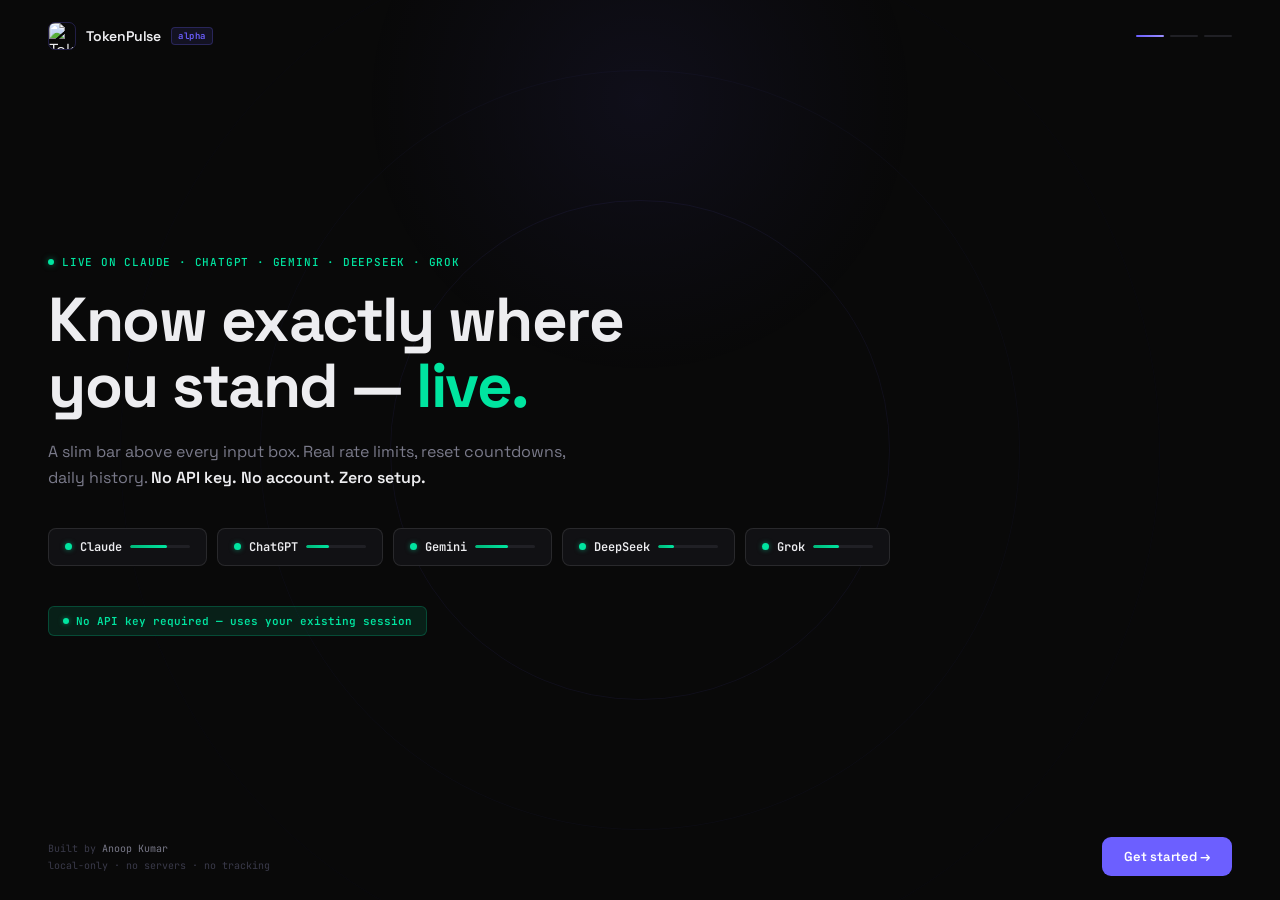
<file: src/welcome/welcome.html>
<!DOCTYPE html>
<html lang="en">
<head>
<meta charset="UTF-8">
<meta name="viewport" content="width=device-width, initial-scale=1.0">
<title>Welcome — TokenPulse</title>
<link href="https://fonts.googleapis.com/css2?family=Space+Grotesk:wght@300;400;500;600;700&family=JetBrains+Mono:wght@400;500;600&display=swap" rel="stylesheet">
<style>
*, *::before, *::after { box-sizing: border-box; margin: 0; padding: 0; }
:root {
  --bg:#090909; --s1:#111114; --s2:#18181C; --s3:#202025;
  --b:rgba(255,255,255,0.06); --bm:rgba(255,255,255,0.10);
  --t:#EDEDF0; --t2:#7A7A8A; --t3:#3A3A4A;
  --live:#00E5A0; --live-d:rgba(0,229,160,0.10); --live-b:rgba(0,229,160,0.22);
  --acc:#6C5FFF; --acc-d:rgba(108,95,255,0.10); --acc-b:rgba(108,95,255,0.25);
}
html,body { width:100%; height:100%; background:var(--bg); color:var(--t); font-family:'Space Grotesk',-apple-system,sans-serif; -webkit-font-smoothing:antialiased; overflow:hidden; }
.bg-rings { position:fixed; inset:0; pointer-events:none; z-index:0; overflow:hidden; }
.ring { position:absolute; border-radius:50%; border:1px solid rgba(108,95,255,0.07); top:50%; left:50%; transform:translate(-50%,-50%); }
.ring-1 { width:500px; height:500px; }
.ring-2 { width:760px; height:760px; border-color:rgba(108,95,255,0.04); }
.ring-3 { width:1040px; height:1040px; border-color:rgba(108,95,255,0.025); }
.bg-glow { position:absolute; top:-200px; left:50%; transform:translateX(-50%); width:600px; height:600px; border-radius:50%; background:radial-gradient(circle,rgba(108,95,255,0.07) 0%,transparent 65%); }
.page { position:fixed; inset:0; z-index:1; display:flex; flex-direction:column; }
.nav { display:flex; align-items:center; justify-content:space-between; padding:22px 48px; flex-shrink:0; }
.nav-brand { display:flex; align-items:center; gap:10px; }
.nav-mark { width:28px; height:28px; border-radius:7px; background:var(--s2); border:1px solid var(--acc-b); display:flex; align-items:center; justify-content:center; }
.nav-ring { width:13px; height:13px; border-radius:50%; border:2px solid var(--acc); position:relative; }
.nav-ring::after { content:''; position:absolute; top:2px; left:2px; width:5px; height:5px; border-radius:50%; background:var(--acc); }
.nav-name { font-size:14px; font-weight:600; color:var(--t); letter-spacing:-0.2px; }
.nav-alpha { font-family:'JetBrains Mono',monospace; font-size:9px; font-weight:600; color:var(--acc); background:var(--acc-d); border:1px solid var(--acc-b); padding:2px 6px; border-radius:4px; letter-spacing:0.5px; }
.nav-steps { display:flex; align-items:center; gap:6px; }
.step-pip { width:28px; height:2px; border-radius:2px; background:var(--s3); transition:background 0.4s; position:relative; overflow:hidden; }
.step-pip.done { background:rgba(108,95,255,0.4); }
.step-pip.active { background:linear-gradient(90deg,var(--acc),#9B8FFF); }
.step-pip.active::after { content:''; position:absolute; top:0; left:-100%; width:50%; height:100%; background:rgba(255,255,255,0.4); animation:sh 2.2s ease infinite; }
@keyframes sh { to { left:200%; } }
.slides { flex:1; position:relative; overflow:hidden; }
.slide { position:absolute; inset:0; display:none; padding:0 48px; flex-direction:column; justify-content:center; }
.slide.on { display:flex; animation:sIn 0.36s cubic-bezier(0.22,1,0.36,1); }
@keyframes sIn { from{opacity:0;transform:translateY(14px)} to{opacity:1;transform:translateY(0)} }
.hero-eyebrow { display:flex; align-items:center; gap:8px; margin-bottom:18px; }
.hero-eye-dot { width:6px; height:6px; border-radius:50%; background:var(--live); box-shadow:0 0 6px rgba(0,229,160,0.5); animation:blink 2s ease-in-out infinite; }
@keyframes blink { 0%,100%{opacity:1} 50%{opacity:0.3} }
.hero-eye-text { font-family:'JetBrains Mono',monospace; font-size:11px; font-weight:500; color:var(--live); letter-spacing:0.8px; text-transform:uppercase; }
.hero-headline { font-size:clamp(38px,5.5vw,62px); font-weight:700; line-height:1.06; letter-spacing:-1.5px; color:var(--t); margin-bottom:20px; max-width:700px; }
.hero-headline em { font-style:normal; color:var(--live); }
.hero-sub { font-size:16px; color:var(--t2); line-height:1.65; max-width:520px; margin-bottom:36px; }
.hero-sub strong { color:var(--t); font-weight:600; }
.plat-row { display:flex; gap:10px; margin-bottom:40px; flex-wrap:wrap; }
.plat-chip { display:flex; align-items:center; gap:8px; background:var(--s1); border:1px solid var(--bm); border-radius:8px; padding:10px 16px; }
.plat-chip-dot { width:7px; height:7px; border-radius:50%; background:var(--live); box-shadow:0 0 5px rgba(0,229,160,0.5); animation:blink 2s ease-in-out infinite; }
.plat-chip-label { font-family:'JetBrains Mono',monospace; font-size:12px; font-weight:600; color:var(--t); }
.plat-chip-bar { width:60px; height:3px; background:var(--s3); border-radius:2px; overflow:hidden; }
.plat-chip-fill { height:100%; border-radius:2px; background:linear-gradient(90deg,#00b87a,var(--live)); }
.no-api-tag { display:flex; align-items:center; gap:7px; font-family:'JetBrains Mono',monospace; font-size:11px; font-weight:600; color:var(--live); background:var(--live-d); border:1px solid var(--live-b); border-radius:6px; padding:7px 14px; width:fit-content; }
.no-api-tag::before { content:''; width:6px; height:6px; border-radius:50%; background:var(--live); flex-shrink:0; box-shadow:0 0 5px rgba(0,229,160,0.5); }
.demo-label { font-family:'JetBrains Mono',monospace; font-size:11px; font-weight:600; letter-spacing:1px; text-transform:uppercase; color:var(--acc); margin-bottom:12px; }
.demo-headline { font-size:clamp(30px,4vw,48px); font-weight:700; line-height:1.1; letter-spacing:-1px; margin-bottom:10px; max-width:600px; }
.demo-headline em { font-style:normal; color:var(--live); }
.demo-sub { font-size:15px; color:var(--t2); line-height:1.65; max-width:440px; margin-bottom:30px; }
.browser-mock { background:var(--s1); border:1px solid var(--bm); border-radius:12px; overflow:hidden; max-width:580px; }
.bm-bar { background:var(--s2); padding:10px 14px; display:flex; align-items:center; gap:10px; border-bottom:1px solid var(--b); }
.bm-dots { display:flex; gap:5px; }
.bm-dot { width:9px; height:9px; border-radius:50%; background:var(--s3); }
.bm-url { flex:1; background:var(--s3); border-radius:5px; padding:4px 10px; font-family:'JetBrains Mono',monospace; font-size:10px; color:var(--t3); }
.bm-body { padding:16px; }
.tp-bar-inject { background:var(--s2); border:1px solid var(--b); border-radius:7px; padding:9px 12px; margin-bottom:12px; }
.tp-bar-top { display:flex; align-items:center; justify-content:space-between; margin-bottom:6px; }
.tp-bar-brand { display:flex; align-items:center; gap:5px; }
.tp-bar-brand-dot { width:5px; height:5px; border-radius:50%; background:var(--live); animation:blink 1.6s ease-in-out infinite; }
.tp-bar-brand-name { font-family:'JetBrains Mono',monospace; font-size:9px; font-weight:600; color:var(--t2); }
.tp-bar-pct { font-family:'JetBrains Mono',monospace; font-size:12px; font-weight:600; color:var(--live); }
.tp-bar-track { height:4px; background:var(--s3); border-radius:3px; overflow:hidden; }
.tp-bar-fill { height:100%; border-radius:3px; background:linear-gradient(90deg,#00b87a,var(--live)); width:0; transition:width 1.1s cubic-bezier(0.22,1,0.36,1); }
.tp-bar-meta { display:flex; gap:14px; margin-top:6px; }
.tp-meta-chip { font-family:'JetBrains Mono',monospace; font-size:9px; color:var(--t3); }
.tp-meta-chip span { color:var(--t2); }
.fake-input-row { display:flex; gap:8px; align-items:flex-end; }
.fake-textarea { flex:1; height:40px; background:var(--s3); border:1px solid var(--b); border-radius:7px; }
.fake-send { width:40px; height:40px; border-radius:7px; background:var(--acc); display:flex; align-items:center; justify-content:center; font-size:16px; color:#fff; }
.cmp-eyebrow { font-family:'JetBrains Mono',monospace; font-size:11px; font-weight:600; letter-spacing:1px; text-transform:uppercase; color:var(--acc); margin-bottom:12px; }
.cmp-headline { font-size:clamp(30px,4vw,48px); font-weight:700; line-height:1.1; letter-spacing:-1px; margin-bottom:10px; max-width:600px; }
.cmp-headline em { font-style:normal; color:var(--live); }
.cmp-sub { font-size:15px; color:var(--t2); line-height:1.65; max-width:440px; margin-bottom:28px; }
.cmp-table { max-width:680px; border:1px solid var(--bm); border-radius:12px; overflow:hidden; }
.cmp-head { display:grid; grid-template-columns:1fr 70px 70px 70px 80px 70px; padding:10px 16px; background:var(--s2); border-bottom:1px solid var(--b); }
.cmp-head span { font-family:'JetBrains Mono',monospace; font-size:10px; font-weight:600; color:var(--t3); text-transform:uppercase; letter-spacing:0.7px; text-align:center; }
.cmp-head span:first-child { text-align:left; }
.cmp-row { display:grid; grid-template-columns:1fr 70px 70px 70px 80px 70px; padding:10px 16px; border-bottom:1px solid var(--b); align-items:center; background:var(--s1); }
.cmp-row:last-child { border-bottom:none; }
.cmp-row:nth-child(even) { background:rgba(255,255,255,0.01); }
.cmp-feat { font-size:13px; color:var(--t2); }
.cmp-cell { text-align:center; font-size:14px; }
.ck { color:var(--live); font-size:15px; }
.cx { color:var(--t3); font-size:12px; }
.ca { font-family:'JetBrains Mono',monospace; font-size:9px; color:var(--live); background:var(--live-d); border:1px solid var(--live-b); border-radius:4px; padding:2px 6px; }
.footer { padding:18px 48px 24px; display:flex; align-items:center; justify-content:space-between; flex-shrink:0; }
.footer-left { font-family:'JetBrains Mono',monospace; font-size:10px; color:var(--t3); line-height:1.7; }
.footer-left span { color:var(--t2); }
.footer-btns { display:flex; gap:8px; align-items:center; }
.btn { padding:11px 22px; border-radius:9px; font-size:13px; font-weight:600; cursor:pointer; border:none; font-family:'Space Grotesk',sans-serif; transition:all 0.15s ease; letter-spacing:-0.1px; }
.btn-main { background:var(--acc); color:#fff; }
.btn-main:hover { background:#7D71FF; transform:translateY(-1px); }
.btn-back { background:transparent; color:var(--t2); border:1px solid var(--bm); }
.btn-back:hover { color:var(--t); }
.launcher { display:flex; align-items:center; gap:8px; flex-wrap:wrap; }
.launcher-label { font-family:'JetBrains Mono',monospace; font-size:10px; color:var(--t3); margin-right:2px; white-space:nowrap; }
.lbtn { padding:9px 14px; border-radius:8px; font-size:12px; font-weight:600; cursor:pointer; font-family:'Space Grotesk',sans-serif; background:var(--s2); color:var(--t2); border:1px solid var(--bm); transition:all 0.15s ease; white-space:nowrap; }
.lbtn:hover { background:var(--acc); color:#fff; border-color:var(--acc); transform:translateY(-1px); }
</style>
</head>
<body>
<div class="bg-rings">
  <div class="bg-glow"></div>
  <div class="ring ring-1"></div>
  <div class="ring ring-2"></div>
  <div class="ring ring-3"></div>
</div>
<div class="page">
  <nav class="nav">
    <div class="nav-brand">
      <img id="nav-logo" alt="TokenPulse" width="28" height="28" style="display:block;border-radius:7px;border:1px solid rgba(108,95,255,0.25);">
      <span class="nav-name">TokenPulse</span>
      <span class="nav-alpha">alpha</span>
    </div>
    <div class="nav-steps">
      <div class="step-pip active" id="p0"></div>
      <div class="step-pip" id="p1"></div>
      <div class="step-pip" id="p2"></div>
    </div>
  </nav>

  <div class="slides">
    <!-- SLIDE 0 — HOOK -->
    <div class="slide on" id="s0">
      <div class="hero-eyebrow">
        <div class="hero-eye-dot"></div>
        <span class="hero-eye-text">Live on Claude · ChatGPT · Gemini · DeepSeek · Grok</span>
      </div>
      <div class="hero-headline">Know exactly where<br>you stand — <em>live.</em></div>
      <div class="hero-sub">
        A slim bar above every input box. Real rate limits, reset countdowns,
        daily history. <strong>No API key. No account. Zero setup.</strong>
      </div>
      <div class="plat-row">
        <div class="plat-chip">
          <div class="plat-chip-dot"></div>
          <div class="plat-chip-label">Claude</div>
          <div class="plat-chip-bar"><div class="plat-chip-fill" style="width:62%"></div></div>
        </div>
        <div class="plat-chip">
          <div class="plat-chip-dot" style="animation-delay:0.5s"></div>
          <div class="plat-chip-label">ChatGPT</div>
          <div class="plat-chip-bar"><div class="plat-chip-fill" style="width:38%"></div></div>
        </div>
        <div class="plat-chip">
          <div class="plat-chip-dot" style="animation-delay:1s"></div>
          <div class="plat-chip-label">Gemini</div>
          <div class="plat-chip-bar"><div class="plat-chip-fill" style="width:55%"></div></div>
        </div>
        <div class="plat-chip">
          <div class="plat-chip-dot" style="animation-delay:1.5s"></div>
          <div class="plat-chip-label">DeepSeek</div>
          <div class="plat-chip-bar"><div class="plat-chip-fill" style="width:27%"></div></div>
        </div>
        <div class="plat-chip">
          <div class="plat-chip-dot" style="animation-delay:2s"></div>
          <div class="plat-chip-label">Grok</div>
          <div class="plat-chip-bar"><div class="plat-chip-fill" style="width:44%"></div></div>
        </div>
      </div>
      <div class="no-api-tag">No API key required — uses your existing session</div>
    </div>

    <!-- SLIDE 1 — IN-PAGE DEMO -->
    <div class="slide" id="s1">
      <div class="demo-label">In-page token bar</div>
      <div class="demo-headline">Injected directly<br>above the <em>input box.</em></div>
      <div class="demo-sub">
        TokenPulse injects a slim strip into Claude, ChatGPT, Gemini, DeepSeek and Grok.
        No tab-switching. See context usage, reset time, and model headroom — right where you type.
      </div>
      <div class="browser-mock">
        <div class="bm-bar">
          <div class="bm-dots">
            <div class="bm-dot"></div><div class="bm-dot"></div><div class="bm-dot"></div>
          </div>
          <div class="bm-url" id="demo-url">claude.ai/chat</div>
        </div>
        <div class="bm-body">
          <div class="tp-bar-inject">
            <div class="tp-bar-top">
              <div class="tp-bar-brand">
                <div class="tp-bar-brand-dot"></div>
                <span class="tp-bar-brand-name">TokenPulse</span>
              </div>
              <div class="tp-bar-pct" id="demo-pct">62%</div>
            </div>
            <div class="tp-bar-track">
              <div class="tp-bar-fill" id="demo-fill"></div>
            </div>
            <div class="tp-bar-meta">
              <div class="tp-meta-chip">5-hr limit <span id="demo-limit">resets 2h 14m</span></div>
              <div class="tp-meta-chip">7-day <span>41% used</span></div>
            </div>
          </div>
          <div class="fake-input-row">
            <div class="fake-textarea"></div>
            <div class="fake-send">↑</div>
          </div>
        </div>
      </div>
    </div>

    <!-- SLIDE 2 — COMPARE -->
    <div class="slide" id="s2">
      <div class="cmp-eyebrow">What's tracked where</div>
      <div class="cmp-headline">Five platforms.<br><em>One extension.</em></div>
      <div class="cmp-sub">
        Core tracking works everywhere. Claude's internal API unlocks real rate limits and countdowns on top.
      </div>
      <div class="cmp-table">
        <div class="cmp-head">
          <span>Feature</span>
          <span>Claude</span>
          <span>GPT</span>
          <span>Gemini</span>
          <span>DeepSeek</span>
          <span>Grok</span>
        </div>
        <div class="cmp-row">
          <div class="cmp-feat">Live token bar</div>
          <div class="cmp-cell ck">✓</div>
          <div class="cmp-cell ck">✓</div>
          <div class="cmp-cell ck">✓</div>
          <div class="cmp-cell ck">✓</div>
          <div class="cmp-cell ck">✓</div>
        </div>
        <div class="cmp-row">
          <div class="cmp-feat">Context window %</div>
          <div class="cmp-cell ck">✓</div>
          <div class="cmp-cell ck">✓</div>
          <div class="cmp-cell ck">✓</div>
          <div class="cmp-cell ck">✓</div>
          <div class="cmp-cell ck">✓</div>
        </div>
        <div class="cmp-row">
          <div class="cmp-feat">Smart notifications</div>
          <div class="cmp-cell ck">✓</div>
          <div class="cmp-cell ck">✓</div>
          <div class="cmp-cell ck">✓</div>
          <div class="cmp-cell ck">✓</div>
          <div class="cmp-cell ck">✓</div>
        </div>
        <div class="cmp-row">
          <div class="cmp-feat">Daily usage history</div>
          <div class="cmp-cell ck">✓</div>
          <div class="cmp-cell ck">✓</div>
          <div class="cmp-cell ck">✓</div>
          <div class="cmp-cell ck">✓</div>
          <div class="cmp-cell ck">✓</div>
        </div>
        <div class="cmp-row">
          <div class="cmp-feat">5-hr + 7-day limits</div>
          <div class="cmp-cell"><span class="ca">real API</span></div>
          <div class="cmp-cell cx">—</div>
          <div class="cmp-cell cx">—</div>
          <div class="cmp-cell cx">—</div>
          <div class="cmp-cell cx">—</div>
        </div>
        <div class="cmp-row">
          <div class="cmp-feat">Reset countdowns</div>
          <div class="cmp-cell ck">✓</div>
          <div class="cmp-cell cx">—</div>
          <div class="cmp-cell cx">—</div>
          <div class="cmp-cell cx">—</div>
          <div class="cmp-cell cx">—</div>
        </div>
      </div>
    </div>
  </div>

  <footer class="footer">
    <div class="footer-left">
      Built by <span>Anoop Kumar</span><br>
      local-only · no servers · no tracking
    </div>
    <div class="footer-btns" id="footerBtns">
      <button class="btn btn-back" id="backBtn" style="display:none">← Back</button>
      <button class="btn btn-main" id="nextBtn">Get started →</button>
    </div>
    <div class="launcher" id="launcher" style="display:none">
      <button class="btn btn-back" id="launcherBack">← Back</button>
      <span class="launcher-label">Open in</span>
      <button class="lbtn" id="lbtn-claude">Claude</button>
      <button class="lbtn" id="lbtn-chatgpt">ChatGPT</button>
      <button class="lbtn" id="lbtn-gemini">Gemini</button>
      <button class="lbtn" id="lbtn-deepseek">DeepSeek</button>
      <button class="lbtn" id="lbtn-grok">Grok</button>
    </div>
  </footer>
</div>
<script src="welcome.js"></script>
</body>
</html>
</file>
